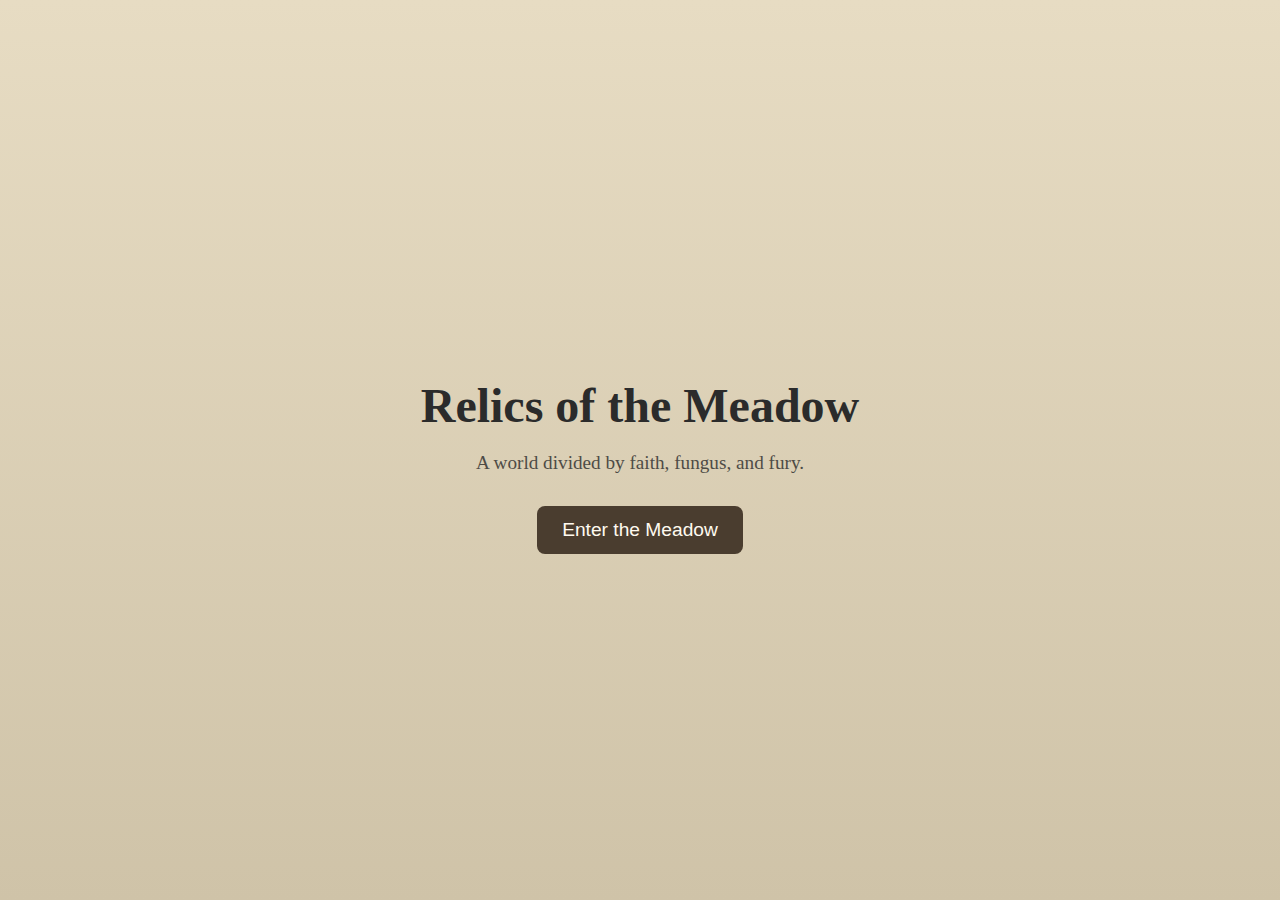
<file: index.html>
<!DOCTYPE html>
<html lang="en">
<head>
  <meta charset="UTF-8">
  <meta name="viewport" content="width=device-width, initial-scale=1.0">
  <title>Relics of the Meadow</title>
  <link rel="stylesheet" href="style.css">
</head>
<body>
  <div class="landing-container">
    <h1 class="landing-title">Relics of the Meadow</h1>
    <p class="landing-subtitle">A world divided by faith, fungus, and fury.</p>
    <button id="enterBtn" class="enter-button">Enter the Meadow</button>
  </div>

  <script>
    document.getElementById("enterBtn").addEventListener("click", () => {
      window.location.href = "src/ui/Onboarding/onboarding.html";
    });
  </script>
</body>
</html>
</file>
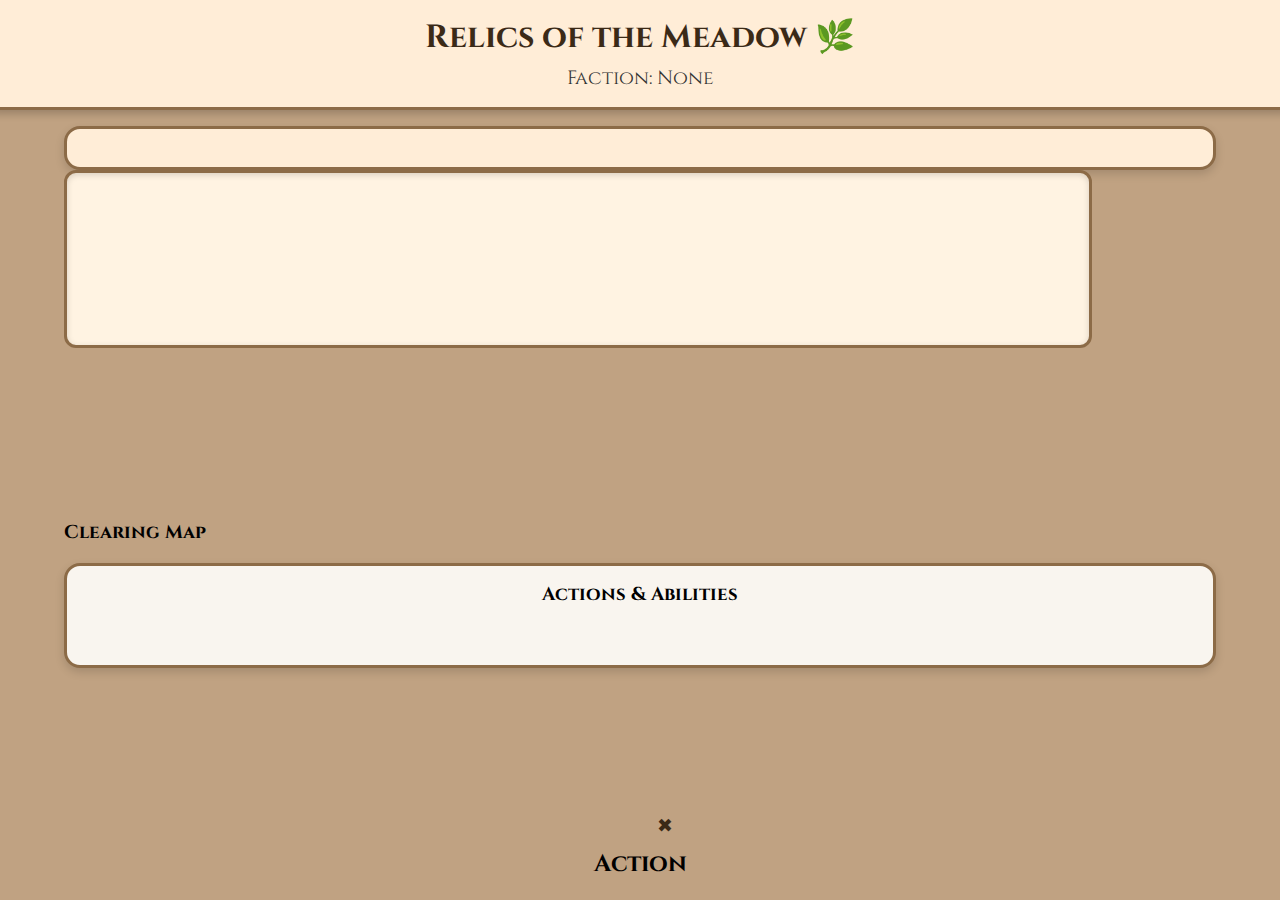
<file: src/game/index.html>
<!DOCTYPE html>
<html lang="en">
<head>
  <meta charset="UTF-8" />
  <meta name="viewport" content="width=device-width, initial-scale=1.0" />
  <title>Relics of the Meadow 🌿</title>
  <link rel="stylesheet" href="./style.css" />
</head>
<body>
  <header>
    <h1>Relics of the Meadow 🌿</h1>
    <div id="factionDisplay">Faction: None</div>
  </header>

  <main>
    <section class="top-panels">
      <div id="factionList" class="stats-panel"></div>
      <div id="event-log" class="log-box stats-panel"></div>
    </section>
    <section class="bottom-panels">
      <section id="mapPanel" class="stats-panel map-panel">
        <h3>Clearing Map</h3>
        <div id="clearingGrid" class="clearing-grid"></div>
      </section>
      <div id="abilityPanel" class="ability-box">
        <h3>Actions & Abilities</h3>
        <div id="actionButtons" class="action-buttons"></div>
        <div id="abilityButtons" class="faction-abilities"></div>
      </div>
    </section>
  </main>

  <div id="actionModal" class="action-modal">
    <div class="action-modal__content">
      <button id="closeActionModal" class="close-modal-btn">✖</button>
      <h2 id="actionModalTitle">Action</h2>
      <div id="actionModalBody" class="action-modal__body"></div>
    </div>
  </div>

  <div id="diplomacyModal" class="diplomacy-modal">
    <div class="diplomacy-content">
      <button id="closeDiplomacy" class="close-modal-btn">✖</button>
      <h2>🕊️ Diplomacy</h2>
      <div id="diplomacyList" class="diplomacy-list"></div>
    </div>
  </div>

  <script type="module" src="./index.js"></script>
</body>
</html>
</file>
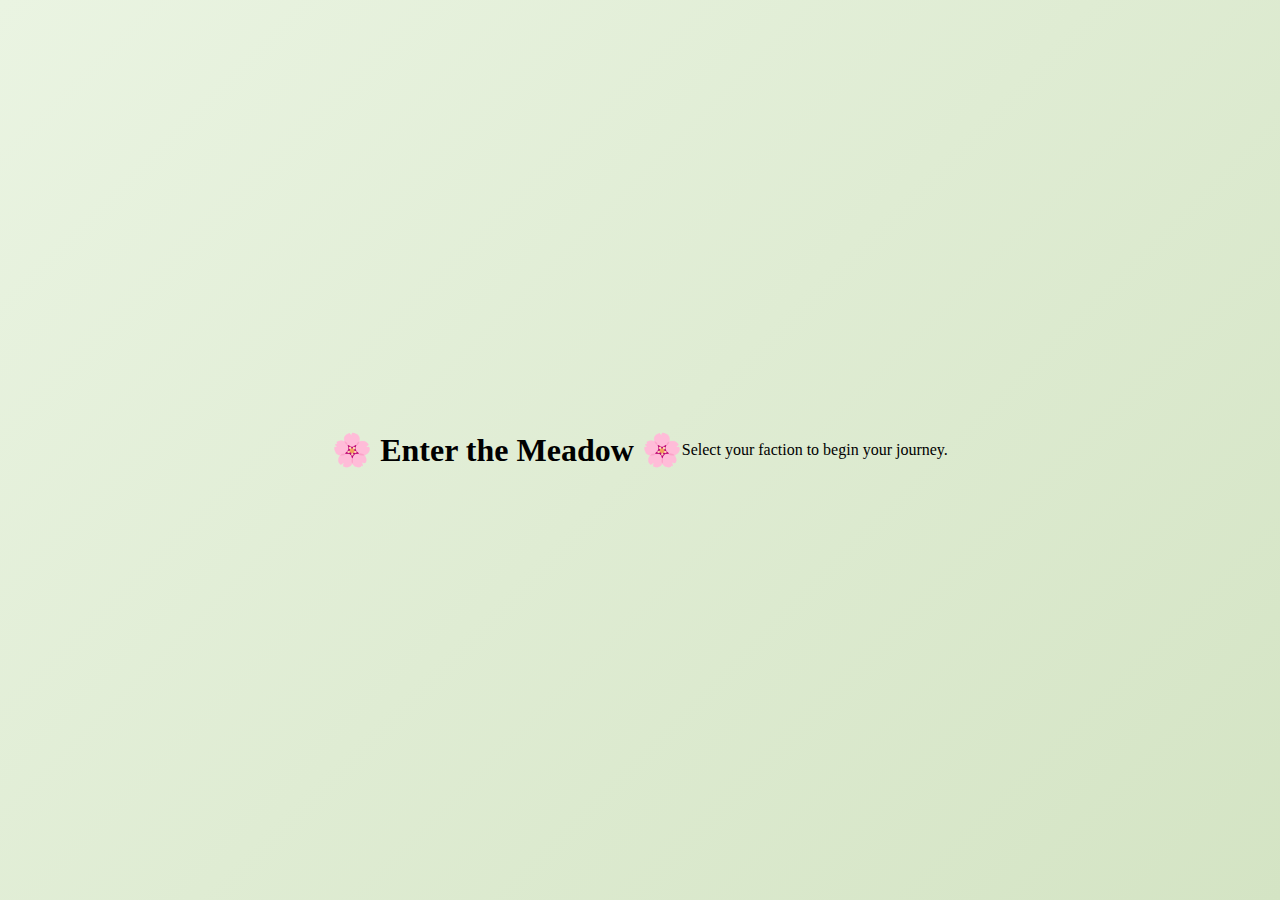
<file: src/ui/Onboarding/onboarding.html>
<!DOCTYPE html>
<html lang="en">
<head>
  <meta charset="UTF-8">
  <meta name="viewport" content="width=device-width, initial-scale=1.0">
  <title>Enter the Meadow 🌿</title>
  <link rel="stylesheet" href="onboarding.css">
</head>
<body>

  <div class="onboarding-container">
    <h1>🌸 Enter the Meadow 🌸</h1>
    <p>Select your faction to begin your journey.</p>
    <div id="faction-list" class="faction-list"></div>
  </div>

  <!-- Load faction data first -->
  <script src="../../../data/factions.js"></script>
  <!-- Then the logic -->
  <script src="onboarding.js"></script>

</body>
</html>
</file>
<file: style.css>
body {
  background: linear-gradient(180deg, #e7dcc3, #cfc3a8);
  font-family: "Cinzel", serif;
  color: #2b2b2b;
  display: flex;
  justify-content: center;
  align-items: center;
  height: 100vh;
  margin: 0;
}

.landing-container {
  text-align: center;
  animation: fadeIn 1s ease-in;
}

.landing-title {
  font-size: 3rem;
  margin-bottom: 0.5rem;
}

.landing-subtitle {
  font-size: 1.2rem;
  margin-bottom: 2rem;
  opacity: 0.8;
}

.enter-button {
  background-color: #4a3d2f;
  color: #fffaf0;
  font-size: 1.2rem;
  padding: 0.8rem 1.6rem;
  border: none;
  border-radius: 8px;
  cursor: pointer;
  transition: all 0.3s ease;
}

.enter-button:hover {
  background-color: #2e241b;
  transform: scale(1.05);
  box-shadow: 0 0 10px rgba(0,0,0,0.2);
}

@keyframes fadeIn {
  from { opacity: 0; transform: translateY(10px); }
  to { opacity: 1; transform: translateY(0); }
}
</file>
<file: src/game/style.css>
/* 🌿 Shared Game Theme - Relics of the Meadow */

@import url('https://fonts.googleapis.com/css2?family=Cinzel:wght@400;700&display=swap');

body {
  margin: 0;
  padding: 0;
  font-family: 'Cinzel', serif;
  background-color: #c0a282;
  color: #000;
  min-height: 100vh;
  display: flex;
  flex-direction: column;
  align-items: center;
  justify-content: flex-start;
  animation: fadeBackground 6s ease-in-out infinite alternate;
}

/* 🌞 HEADER */
header {
  text-align: center;
  background: #ffedd7;
  width: 100%;
  padding: 1em 0.5em;
  box-shadow: 0 4px 8px rgba(0,0,0,0.2);
  border-bottom: 3px solid #8c6b47;
}

header h1 {
  font-size: 2em;
  margin: 0;
  color: #3b2a17;
}

#factionDisplay {
  margin-top: 0.3em;
  font-size: 1.2em;
  color: #333;
}

/* 🌾 MAIN GAME AREA */
main {
  flex: 1;
  width: 90%;
  max-width: 1200px;
  margin-top: 1em;
  display: grid;
  grid-template-columns: 1fr;
  gap: 1.5em;
}

/* 🧿 FACTION + STATS INFO */
#factionList {
  background: #ffedd7;
  border: 3px solid #8c6b47;
  border-radius: 16px;
  padding: 1.2em;
  display: grid;
  grid-template-columns: repeat(2, minmax(0, 1fr));
  gap: 0.8em 1em;
  box-shadow: 0 4px 10px rgba(0,0,0,0.15);
  font-size: 1em;
  animation: floatPanel 5s ease-in-out infinite alternate;
}

.stats-column {
  display: flex;
  flex-direction: column;
  gap: 0.5em;
}

.stat-item {
  background: rgba(255, 255, 255, 0.55);
  border-radius: 12px;
  padding: 0.45em 0.6em;
  box-shadow: inset 0 1px 3px rgba(0,0,0,0.12);
  animation: fadeSlide 0.5s ease;
}

.stat-item strong {
  display: block;
  font-size: 0.95em;
  color: #4b3927;
}

.stat-item span {
  font-size: 0.9em;
}

/* 🎮 BUTTONS */
button {
  background: #89c97f;
  color: white;
  border: none;
  border-radius: 8px;
  font-size: 0.75em;
  padding: 0.6em 1.2em;
  margin: 0.3em;
  cursor: pointer;
  transition: all 0.2s ease;
  font-family: 'Cinzel', serif;
}

button:hover {
  background: #6bb863;
  transform: translateY(-2px);
}

.action-ability-button {
  background: linear-gradient(135deg, #7fbf8a, #5ba571);
  border-radius: 12px;
  font-size: 0.85em;
  padding: 0.9em;
  margin: 0;
  width: 100%;
  display: flex;
  flex-direction: column;
  align-items: center;
  justify-content: center;
  gap: 0.25em;
  text-align: center;
  min-height: 90px;
  box-shadow: 0 4px 12px rgba(0,0,0,0.18);
  transition: background 0.25s ease, box-shadow 0.25s ease;
}

.action-ability-button:hover {
  background: linear-gradient(135deg, #9bd6a6, #6fbd82);
  box-shadow: 0 6px 16px rgba(0,0,0,0.22);
  transform: none;
}

.action-ability-button:disabled {
  opacity: 0.55;
  cursor: not-allowed;
  box-shadow: none;
}

.action-ability-button span {
  font-size: 0.95em;
}

.action-ability-button small {
  display: block;
  font-size: 0.7em;
  color: rgba(255,255,255,0.92);
  letter-spacing: 0.02em;
  margin-top: 0.1em;
}

.ability-box {
  background: #f9f5ef;
  border: 3px solid #8c6b47;
  border-radius: 16px;
  padding: 1em;
  box-shadow: 0 4px 10px rgba(0,0,0,0.15);
  display: flex;
  flex-direction: column;
  align-items: stretch;
  gap: 1em;
}

.ability-box h3 {
  width: 100%;
  text-align: center;
  margin: 0 0 0.5em;
}

.action-buttons,
.faction-abilities {
  display: grid;
  grid-template-columns: repeat(auto-fit, minmax(180px, 1fr));
  gap: 0.8em;
  width: 100%;
}

.action-buttons {
  margin-bottom: 0;
}

.status-ally {
  color: #1c6c2d;
}

.status-war {
  color: #8c1c1c;
}

.status-neutral {
  color: #4b3927;
}

.diplomacy-faction.status-ally {
  border-color: #4ba34d;
  background: #e7ffe7;
}

.diplomacy-faction.status-war {
  border-color: #d16a6a;
  background: #ffe9e9;
}

.diplomacy-faction.status-neutral {
  border-color: #c49a6c;
  background: #fff3e2;
}

.log-entry {
  animation: fadeSlide 0.4s ease;
}

/* 🌙 END TURN BUTTON */
footer {
  width: 100%;
  text-align: center;
  background: #ffedd7;
  padding: 1em;
  border-top: 3px solid #8c6b47;
  box-shadow: 0 -4px 8px rgba(0,0,0,0.15);
}

footer button {
  font-weight: bold;
  font-size: 1.2em;
  background: #c97f7f;
}

footer button:hover {
  background: #b36363;
}

/* 🪶 EVENT LOG */
#event-log {
  background: #fff3e2;
  border: 3px solid #8c6b47;
  border-radius: 12px;
  padding: 0.8em;
  width: 90%;
  max-width: 1000px;
  height: 150px;
  overflow-y: auto;
  box-shadow: inset 0 2px 6px rgba(0,0,0,0.15);
  margin-bottom: 1em;
  font-size: 0.85em;
}

#event-log p {
  padding: 0.15vw;
  margin: 0vw;
}

/* Scrollbar styling */
#event-log::-webkit-scrollbar {
  width: 0.5em;
}

#event-log::-webkit-scrollbar-thumb {
  background: #8c6b47;
  border-radius: 2em;
}

#event-log::-webkit-scrollbar-track {
  background: #ffedd7;
}

/* 🕊️ DIPLOMACY MODAL */
.diplomacy-modal {
  position: fixed;
  inset: 0;
  background: rgba(0, 0, 0, 0.45);
  display: none;
  align-items: center;
  justify-content: center;
  z-index: 1000;
}

.diplomacy-modal.open {
  display: flex;
}

.diplomacy-content {
  background: #ffedd7;
  border: 3px solid #8c6b47;
  border-radius: 16px;
  width: 90%;
  max-width: 700px;
  max-height: 80vh;
  overflow-y: auto;
  padding: 1.5em;
  box-shadow: 0 8px 20px rgba(0,0,0,0.25);
  animation: fadeSlide 0.4s ease;
}

.close-modal-btn {
  float: right;
  background: transparent;
  color: #3b2a17;
  font-size: 1.2em;
  padding: 0.2em 0.4em;
}

.diplomacy-list {
  display: flex;
  flex-direction: column;
  gap: 1em;
  margin-top: 1em;
}

.diplomacy-faction {
  border: 2px solid #c49a6c;
  border-radius: 12px;
  padding: 0.8em;
  display: flex;
  flex-direction: column;
  gap: 0.5em;
  background: #fff3e2;
  transition: transform 0.2s ease;
}

.diplomacy-faction:hover {
  transform: translateY(-4px);
}

.diplomacy-actions {
  display: flex;
  flex-wrap: wrap;
  gap: 0.4em;
}

.diplomacy-actions button {
  font-size: 0.8em;
  margin: 0.2em;
}

@keyframes fadeBackground {
  0% { background-color: #c0a282; }
  100% { background-color: #b8936e; }
}

@keyframes floatPanel {
  from { transform: translateY(0); }
  to { transform: translateY(-6px); }
}

@keyframes fadeSlide {
  from {
    opacity: 0;
    transform: translateY(8px);
  }
  to {
    opacity: 1;
    transform: translateY(0);
  }
}
</file>
<file: src/ui/Onboarding/onboarding.css>
* {
  margin: 0;
  padding: 0;
  box-sizing: border-box;
  font-family: 'Cinzel', serif;
}

body {
  background: linear-gradient(135deg, #eaf4e2, #d4e4c4);
  height: 100vh;
  display: flex;
  justify-content: center;
  align-items: center;
}

.onboarding-container {
  display: flex;
  justify-content: center;
  align-items: center;
  height: 100%;
}

.onboarding-card {
  background: white;
  border-radius: 20px;
  padding: 3rem;
  box-shadow: 0 10px 30px rgba(0,0,0,0.2);
  text-align: center;
  max-width: 400px;
}

.title {
  font-size: 2rem;
  color: #2e5d34;
  margin-bottom: 1rem;
}

.subtitle {
  font-size: 1rem;
  color: #3f6045;
  margin-bottom: 2.5rem;
}

.onboard-btn {
  background: #4b8b3b;
  color: white;
  border: none;
  padding: 0.75rem 2rem;
  font-size: 1rem;
  border-radius: 10px;
  cursor: pointer;
  transition: background 0.3s ease;
}

.onboard-btn:hover {
  background: #366c2a;
}
</file>
